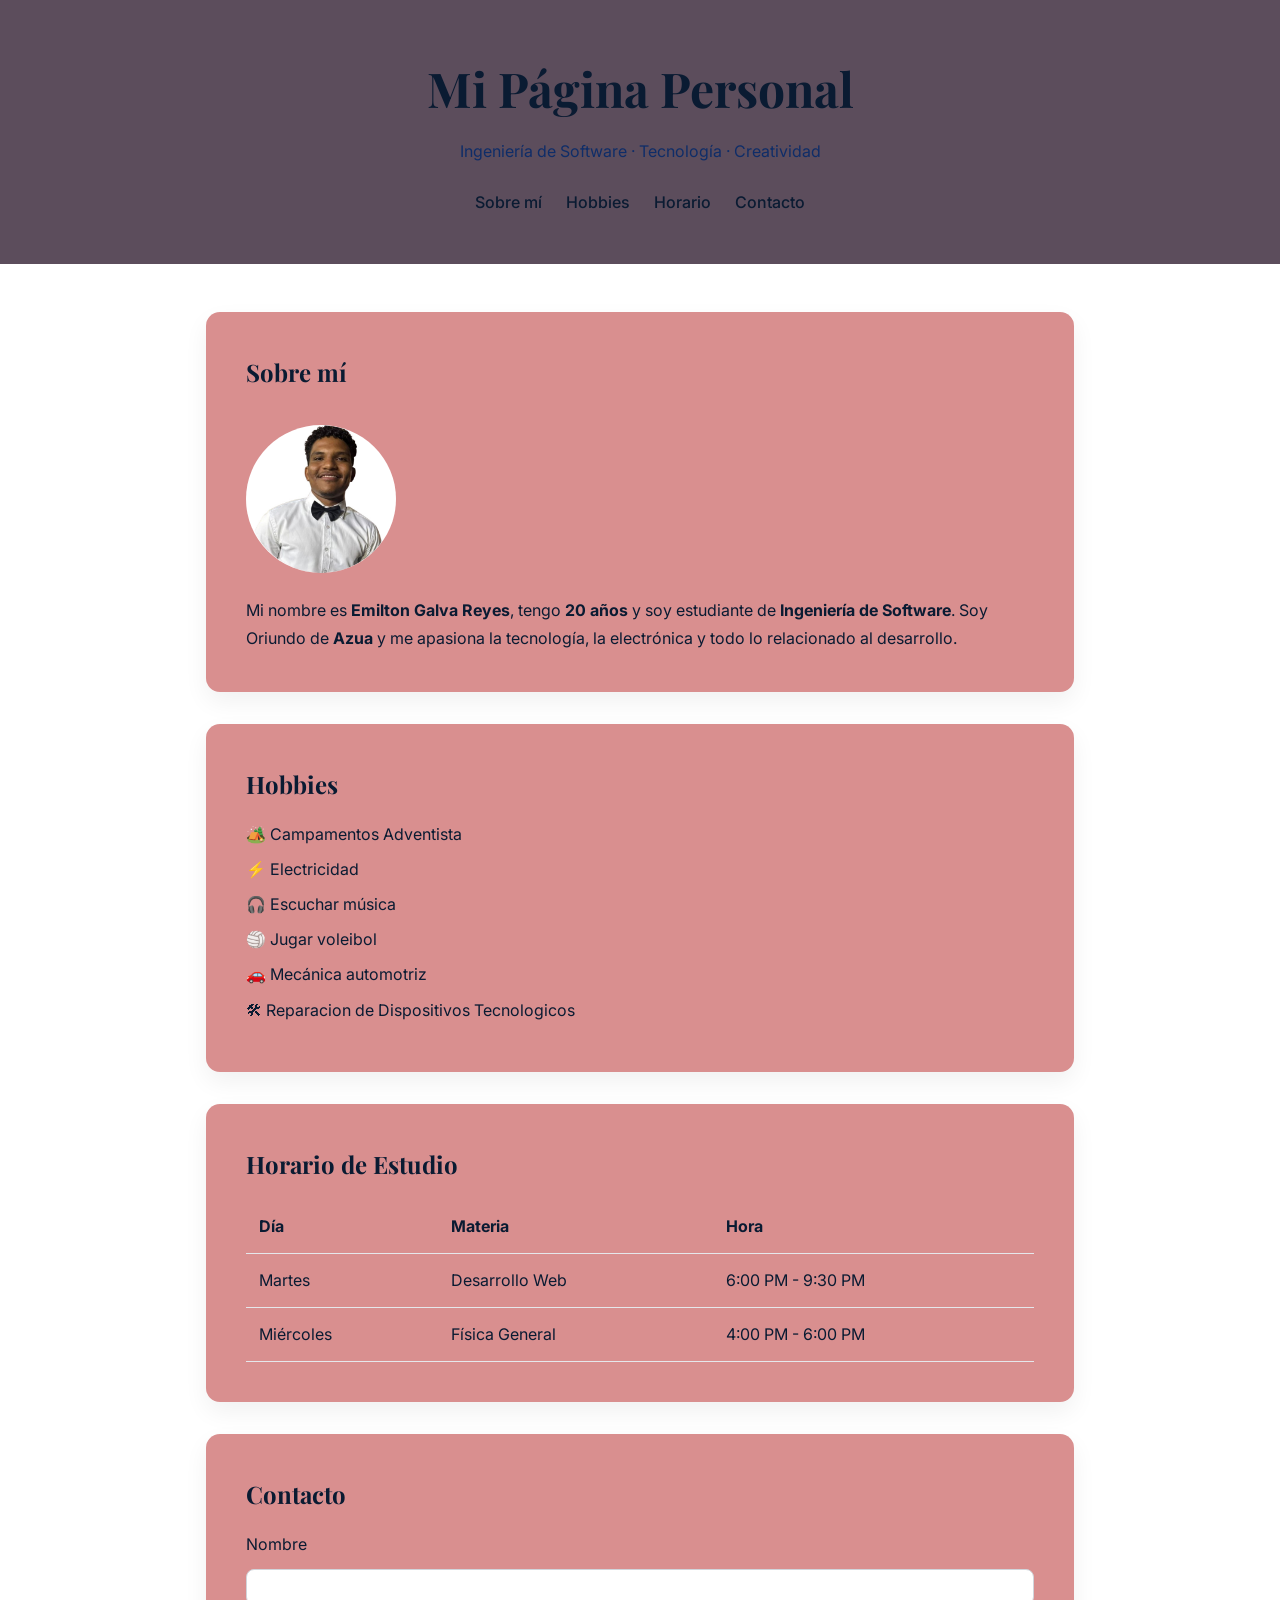
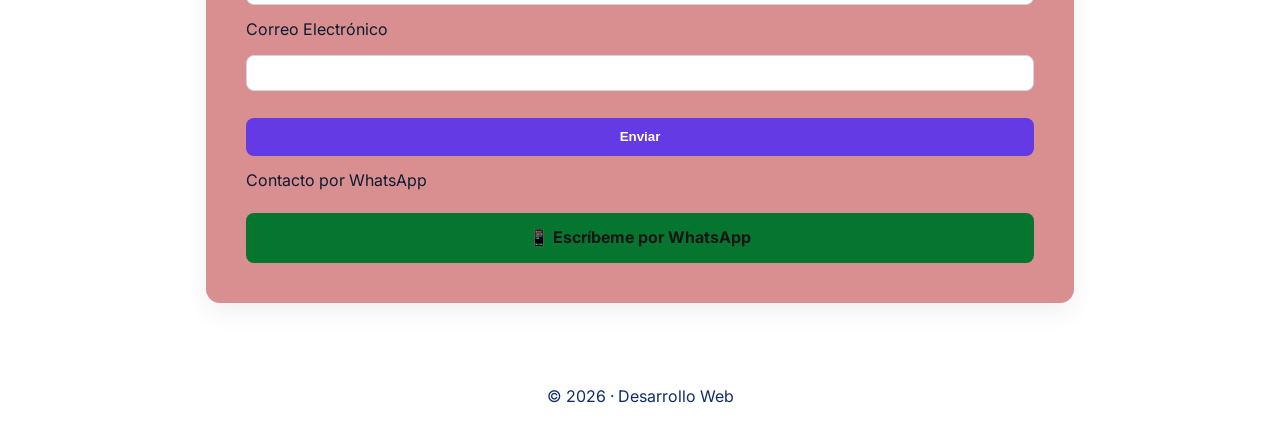
<file: Pagina/index.html>
<!DOCTYPE html>
<html lang="es">
<head>
    <meta charset="UTF-8">
    <meta name="viewport" content="width=device-width, initial-scale=1.0">
    <title>Mi Página Personal</title>

    <!-- Google Fonts -->
    <link href="https://fonts.googleapis.com/css2?family=Playfair+Display:wght@500;700&family=Inter:wght@300;400;500&display=swap" rel="stylesheet">

    <!-- CSS -->
    <link rel="stylesheet" href="styles.css">
</head>
<body>

<header class="header">
    <h1>Mi Página Personal</h1>
    <p class="subtitle">Ingeniería de Software · Tecnología · Creatividad</p>

    <nav>
        <ul class="menu">
            <li><a href="#sobre-mi">Sobre mí</a></li>
            <li><a href="#hobbies">Hobbies</a></li>
            <li><a href="#horario">Horario</a></li>
            <li><a href="#contacto">Contacto</a></li>
        </ul>
    </nav>
</header>

<main class="container">

    <section id="Sobre-mi" class="card">
        <h2>Sobre mí</h2>

        <img src="assets/img/perfil.jpg" alt="Foto de perfil" class="foto-perfil">

        <p>
            Mi nombre es <strong>Emilton Galva Reyes</strong>, tengo <strong>20 años</strong>  
            y soy estudiante de <strong>Ingeniería de Software</strong>.  
            Soy Oriundo de <strong>Azua</strong> y me apasiona la tecnología,
            la electrónica y todo lo relacionado al desarrollo.
        </p>
    </section>

    <section id="hobbies" class="card">
        <h2>Hobbies</h2>
        <ul class="lista">
            <li> 🏕️ Campamentos Adventista</li>
            <li>⚡ Electricidad</li>
            <li>🎧 Escuchar música</li>
            <li>🏐 Jugar voleibol</li>
            <li>🚗 Mecánica automotriz</li>
            <li>🛠 Reparacion de Dispositivos Tecnologicos</li>
        </ul>
    </section>

    <section id="horario" class="card">
        <h2>Horario de Estudio</h2>

        <table>
            <tr>
                <th>Día</th>
                <th>Materia</th>
                <th>Hora</th>
            </tr>
            <tr>
                <td>Martes</td>
                <td>Desarrollo Web</td>
                <td>6:00 PM - 9:30 PM</td>
            </tr>
            <tr>
                <td>Miércoles</td>
                <td>Física General</td>
                <td>4:00 PM - 6:00 PM</td>
            </tr>
        </table>
    </section>

    <section id="contacto" class="card">
        <h2>Contacto</h2>

        <form class="formulario">
            <label>Nombre</label>
            <input type="text" required>

            <label>Correo Electrónico</label>
            <input type="email" required>


            <button type="submit">Enviar</button>  
            
            <label>Contacto por WhatsApp</label>
<a href="https://wa.me/qr/ZTROFQWAWLEAC1" class="btn-whatsapp" target="_blank">
    📱 Escríbeme por WhatsApp
</a>

        </form>
    </section>

</main>

<footer class="footer">
    <p>© 2026 · Desarrollo Web </p>
</footer>

</body>
</html>
</file>
<file: Pagina/styles.css>
:root {
    --bg-main: #ffffff;
    --bg-card: #d98f8f;
    --bg-header: #5c4d5c;
    --accent: rgb(100, 58, 229);

    --text-main: #0a1b32;
    --text-muted: #0f2d68;
}

* {
    margin: 0;
    padding: 0;
    box-sizing: border-box;
}

body {
    font-family: 'Inter', sans-serif;
    background: var(--bg-main);
    color: var(--text-main);
    line-height: 1.7;
}

/* HEADER */
.header {
    text-align: center;
    padding: 3rem 1rem;
    background: var(--bg-header);
}

.header h1 {
    font-family: 'Playfair Display', serif;
    font-size: 3rem;
}

.subtitle {
    color: var(--text-muted);
    margin: 0.5rem 0 1.5rem;
}

.menu {
    list-style: none;
    display: flex;
    justify-content: center;
    gap: 1.5rem;
}

.menu a {
    text-decoration: none;
    color: var(--text-main);
    font-weight: 500;
}

.menu a:hover {
    color: var(--accent);
}

/* CONTENEDOR */
.container {
    max-width: 900px;
    margin: 3rem auto;
    padding: 0 1rem;
    display: grid;
    gap: 2rem;
}

/* TARJETAS */
.card {
    background: var(--bg-card);
    padding: 2.5rem;
    border-radius: 14px;
    box-shadow: 0 10px 25px rgba(0,0,0,0.06);
}

.card h2 {
    font-family: 'Playfair Display', serif;
    margin-bottom: 1rem;
}

/* FOTO */
.foto-perfil {
    width: 150px;
    border-radius: 50%;
    margin: 1rem 0;
}

/* LISTA */
.lista {
    list-style: none;
}

.lista li {
    margin-bottom: 0.5rem;
}

/* TABLA */
table {
    width: 100%;
    border-collapse: collapse;
}

th, td {
    padding: 0.8rem;
    border-bottom: 1px solid #e5e7eb;
    text-align: left;
}

/* FORMULARIO */
.formulario {
    display: flex;
    flex-direction: column;
    gap: 0.7rem;
}

.formulario input {
    padding: 0.6rem;
    border-radius: 8px;
    border: 1px solid #d1d5db;
}

.formulario button {
    margin-top: 1rem;
    padding: 0.7rem;
    border: none;
    border-radius: 8px;
    background: var(--accent);
    color: white;
    font-weight: bold;
    cursor: pointer;
}

.formulario button:hover {
    opacity: 0.9;
}

/* FOOTER */
.footer {
    text-align: center;
    padding: 2rem;
    color: var(--text-muted);
}

/* RESPONSIVE PARA MÓVILES */
@media (max-width: 768px) {

    .header {
        padding: 2rem 1rem;
    }

    .header h1 {
        font-size: 2rem;
    }

    .subtitle {
        font-size: 0.95rem;
        line-height: 1.4;
    }

    /* MENÚ */
    .menu {
        flex-direction: column;
        gap: 0.8rem;
        margin-top: 1.5rem;
    }

    .menu li a {
        display: block;
        padding: 0.6rem;
        background: rgba(255,255,255,0.4);
        border-radius: 8px;
    }

    /* CONTENEDOR */
    .container {
        margin: 2rem auto;
    }

    /* TARJETAS */
    .card {
        padding: 1.5rem;
    }

    /* FOTO PERFIL */
    .foto-perfil {
        width: 120px;
        margin: 0.8rem auto;
        display: block;
    }

    /* TABLA */
    table {
        font-size: 0.9rem;
    }

    th, td {
        padding: 0.5rem;
    }
}

.btn-whatsapp {
    display: inline-block;
    margin-top: 0.5rem;
    padding: 0.7rem 1rem;
    background-color: #06752f;
    color: rgb(23, 22, 22);
    text-decoration: none;
    border-radius: 8px;
    font-weight: bold;
    text-align: center;
}

.btn-whatsapp:hover {
    opacity: 0.9;
}
</file>
